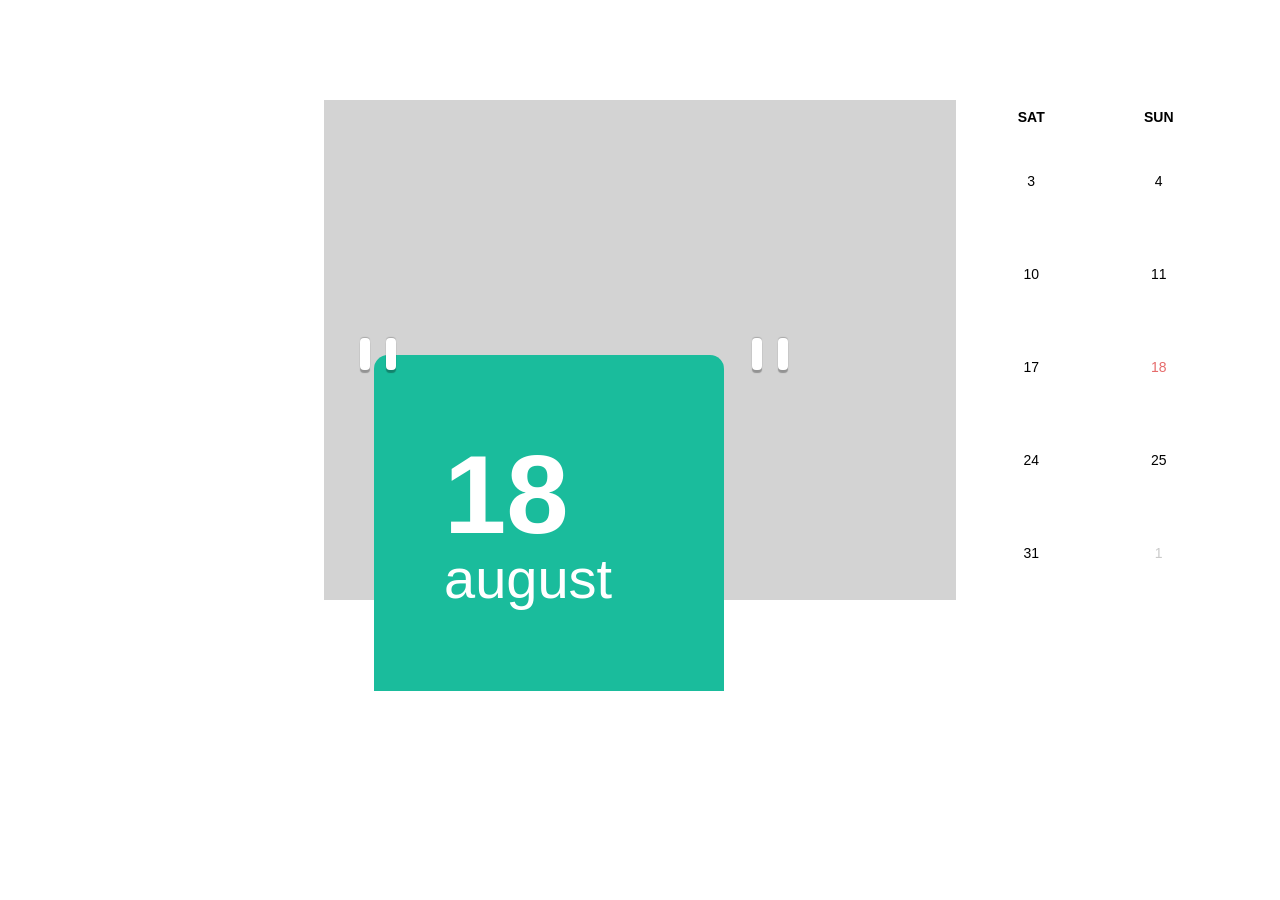
<file: Home/Calender.html>
<!DOCTYPE html>
<html lang="en">
  <head>
    <title>calender</title>
    <link rel="stylesheet" href="../css/Calender.css" />
  </head>
  <body>
    <div class="container">
        <div class="calendar-container">
            <header>
              <div class="header-day">18</div>
              <div class="header-month">August</div>
            </header>
            <table class="calendar-form">
              <thead>
                <tr>
                  <td>Mon</td>
                  <td>Tue</td>
                  <td>Wed</td>
                  <td>Thu</td>
                  <td>Fri</td>
                  <td>Sat</td>
                  <td>Sun</td>
                </tr>
              </thead>
              <tbody>
                <tr>
                  <td class="past-month">29</td>
                  <td class="past-month">30</td>
                  <td class="past-month">31</td>
                  <td>1</td>
                  <td>2</td>
                  <td>3</td>
                  <td>4</td>
                </tr>
                <tr>
                  <td>5</td>
                  <td>6</td>
                  <td>7</td>
                  <td>8</td>
                  <td>9</td>
                  <td>10</td>
                  <td>11</td>
                </tr>
                <tr>
                  <td>12</td>
                  <td>13</td>
                  <td>14</td>
                  <td>15</td>
                  <td>16</td>
                  <td>17</td>
                  <td class="current-day">18</td>
                </tr>
                <tr>
                  <td>19</td>
                  <td>20</td>
                  <td>21</td>
                  <td>22</td>
                  <td>23</td>
                  <td>24</td>
                  <td>25</td>
                </tr>
                <tr>
                  <td>26</td>
                  <td>27</td>
                  <td>28</td>
                  <td>29</td>
                  <td>30</td>
                  <td>31</td>
                  <td class="next-month">1</td>
                </tr>
              </tbody>
            </table>
            <div class="pin-left"></div>
            <div class="pin-right"></div>
          </div>
    </div>
    
  </body>
</html>
</file>
<file: css/Calender.css>
/* @use postcss-preset-env; */

.container {
	font: 87.5%/1.5em 'Lato', sans-serif;
	width: 50%;
	margin: 100px auto;
	background-color: lightgray;
	
}

table {
	border-collapse: collapse;
	border-spacing: 0;
}

td {
	padding: 50px;
}

.calendar-container {
    position: relative;
	width: 500px;
}

.calendar-container header {
	border-radius: 1em 1em 0 0;
	background: #1abc9c;
	color: #fff;
	padding: 6em 5em;
	position: absolute;
	right: 100px;
	left: 50px;
	margin-top: 255px;
}

.header-day {
	font-size: 8em;
	font-weight: 900;
	line-height: 1em;
}

.header-month {
	font-size: 4em;
	line-height: 1em;
	text-transform: lowercase;
}

.calendar-form {
	width: 900px;
	height: 500px;
	border-radius: 20px;
	background-color: white;
	position: relative;
	z-index: -1;
	color: black;
}

.calendar-form thead {
	color: #000;
	font-weight: 700;
	text-transform: uppercase;
}

.calendar-form td {
	padding: .5em 1em;
	text-align: center;
}

.calendar-form tbody td:hover {
	background-color: #1abc9c;
	color: #fff;
	border-radius: 10px;
}

.current-day {
	color: #e66b6b;
}

.past-month,
.next-month {
	color: #cacaca;
}

.pin-left,
.pin-right {
	position: absolute;
	top: 230px;
}	

.pin-left { 
	left: 2em; 
}
.pin-right {
	 right: 2em; 

}


.pin-left:before,
.pin-left:after,
.pin-right:before,
.pin-right:after {
	background: #fff;
	border-radius: 4px;
	-webkit-box-shadow: 0 3px 1px rgba(0, 0, 0, .3), 0 -1px 1px rgba(0, 0, 0, .2);
	box-shadow: 0 3px 1px rgba(0, 0, 0, .3), 0 -1px 1px rgba(0, 0, 0, .2);
	content: "";
	display: inline-block;
	margin: 8px;
	height: 32px;
	width: 10px;
}
</file>
